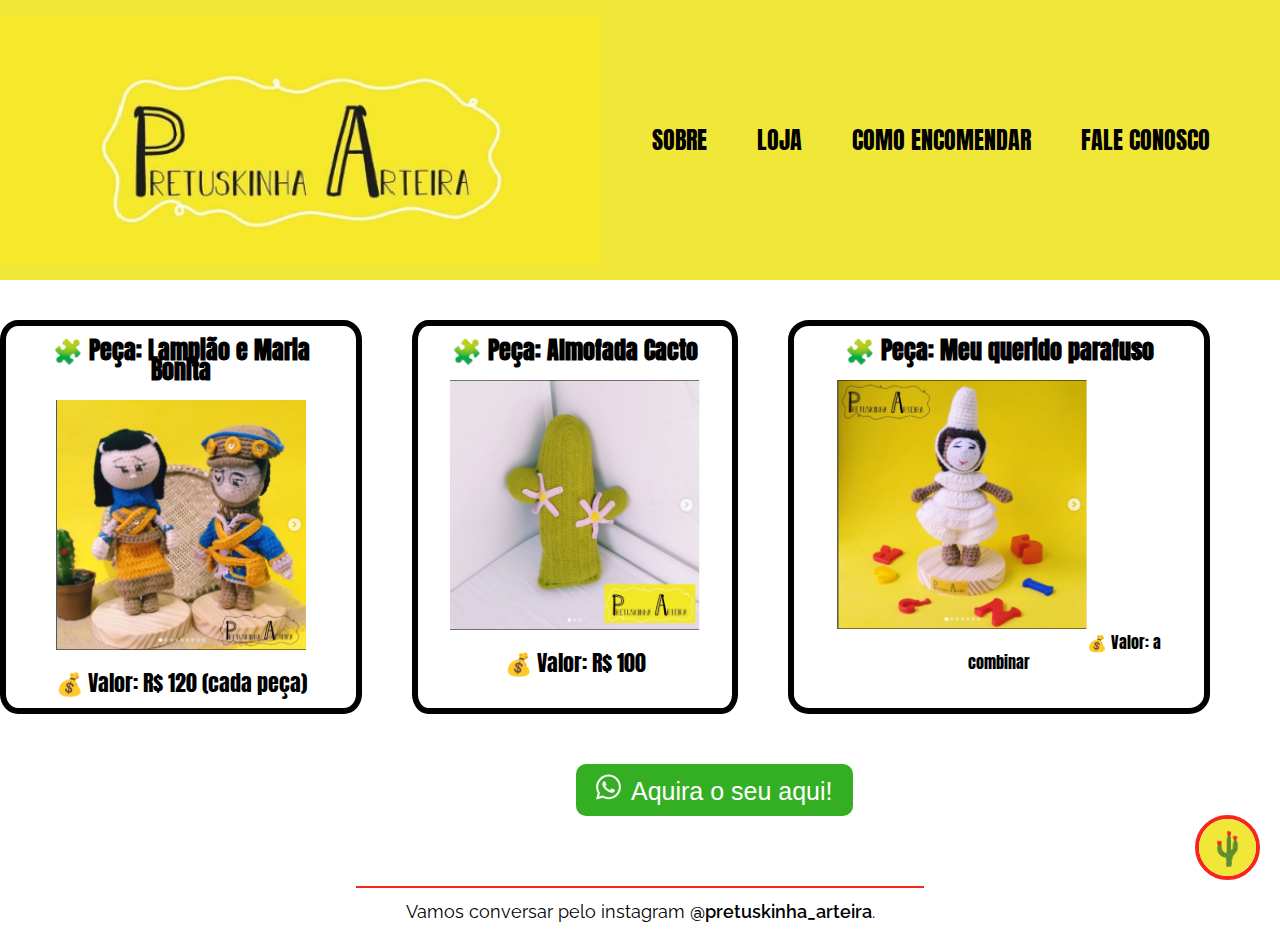
<file: index.html>
<!DOCTYPE html>
<html lang="pt-br">
<head>
  <link rel="preconnect" href="https://fonts.googleapis.com">
  <link rel="preconnect" href="https://fonts.gstatic.com" crossorigin>
  <meta charset="UTF-8">
  <meta name="viewport" content="width=device-width, initial-scale=1.0">

  <title>Loja Pretuskinha Arteira</title>
  <link href="https://fonts.googleapis.com/css2?family=Anton&family=Raleway:wght@400;700&display=swap" rel="stylesheet">

    <link rel="stylesheet" href="./style.css"/>
</head>
<body>
  <header>
    <img class="top" src="./art1 - Copia.png" alt="logo">
    <ul>
      <li>
        <a href="#" target="_blank">SOBRE</a>
      </li>
      <li>
        <a href="#" target="_blank">LOJA</a>
      </li>
      <li>
        <a href="#" target="_blank">COMO ENCOMENDAR</a>
      </li>
      <li>
        <a href="#" target="_blank">FALE CONOSCO</a>
      </li>
    </ul>
  </header>
  <main>
      <ul class="Produtos">
        <li>
          <h2>🧩 Peça: Lampião e Maria Bonita</h2>
          <img class="pic" src="./product1.jpg"/>
          <p>💰 Valor: R$ 120 (cada peça) </p>
        </li>
        <li>
          <h2>🧩 Peça: Almofada Cacto</h2>
          <img class="pic" src="./product2.jpg"/>
          <p>💰 Valor: R$ 100</p>
        </li>
        <li>
          <h2>🧩 Peça: Meu querido parafuso</h2>
          <img class="pic" src="./product3.jpg"
          <p>💰 Valor: a combinar</p>
        </li>
      </ul>
  </main>
  <div class="buy">
    <button><a href="https://wa.me/message/UFA5HGHXEFHQB1" target="_blank"> <img src="./whats.svg">Aquira o seu aqui!
    </a></button>
  </div>
  <div class="line"></div>
  <footer>Vamos conversar pelo instagram <a href="https://www.instagram.com/pretuskinha_arteira/" target="_blank">@pretuskinha_arteira</a>.</footer>
</body>
<img
    class="cacto"
    src="./cacto2.png"
    alt="desenho de cacto com flores vermelhas nas pontas."
  />
</html>
</file>
<file: style.css>
*{
  margin: 0;
  padding: 0;
  box-sizing: border-box;
}

body{
  font-family:'Raleway',sans-serif;
  font-weight: 400;
  font-size: 14px;
  line-height: 28px;
  
}

header{
  text-align: center;
  background-color: #f1e739;
  width: 100%;
  height: 280px;
  display: flex;
  align-items: center;
  text-align: center;
  justify-content: space-between;

}

.top{
height: 250px;
width: 600px;
}

a{
 text-decoration: none;
}

.Produtos li {
  display:inline-block;
  text-align: center;
  font-size: 16px;
  line-height: 20px;
  margin: 40px auto 40px; 
  border-radius: 5%;
  border: black 6px solid;
  padding:14px 32px 15px 32px;
}

.pic{
  width: 250px; 
  margin: 20px auto 20px; 
}

.line{
  border: #f6261c solid 1px;
  width: 568px;
  margin: 70px auto 5px;
}

ul{
  display: flex;
  justify-content: right;
  margin-right: 70px;
  
  gap:50px;
  font-family:'Anton',sans-serif;
  font-weight: 500;
  font-size: 24px;
  line-height: 28px;
  text-decoration: none;
  list-style: none;
}

ul li a{
  color: black;
}

ul li a:hover{
  font-weight: bold;
}

ul li p{
  font-size: 22px;
}
footer{
  text-align:center;
  font-size: 18px;
  margin-bottom: 20px;
  margin-top: 10px;
}
footer a{
  color: black;
 font-weight: 600;
}
footer a:hover{
  font-size:20px ;
  transition-delay: 4ms;
}
.cacto{
border-radius: 50%;
border: #f6261c solid 4px;
width: 65px;
right: 0px;
bottom: 0;
position: fixed;
margin-bottom: 20px;
margin-right: 20px;
}

button{
  font-size: 25px;
  margin-top:10px;
  background:  #34af23;
  padding: 10px 20px;
  display: flex;
  cursor: pointer;
  border-radius: 10px;
  border:none;
  align-items: center;
  justify-content: center;
  text-align: center;
  margin-left: 45%;
}


button:hover{
transition: 2s;
background-color:  #26a315;
}

button a{
  text-decoration: none;
  color: white;
}
img{
  margin-right: 10px;
  width: 25px;
  text-align: center;
  justify-content: center;
  align-items: center;
  display: inline-block;
}
</file>
